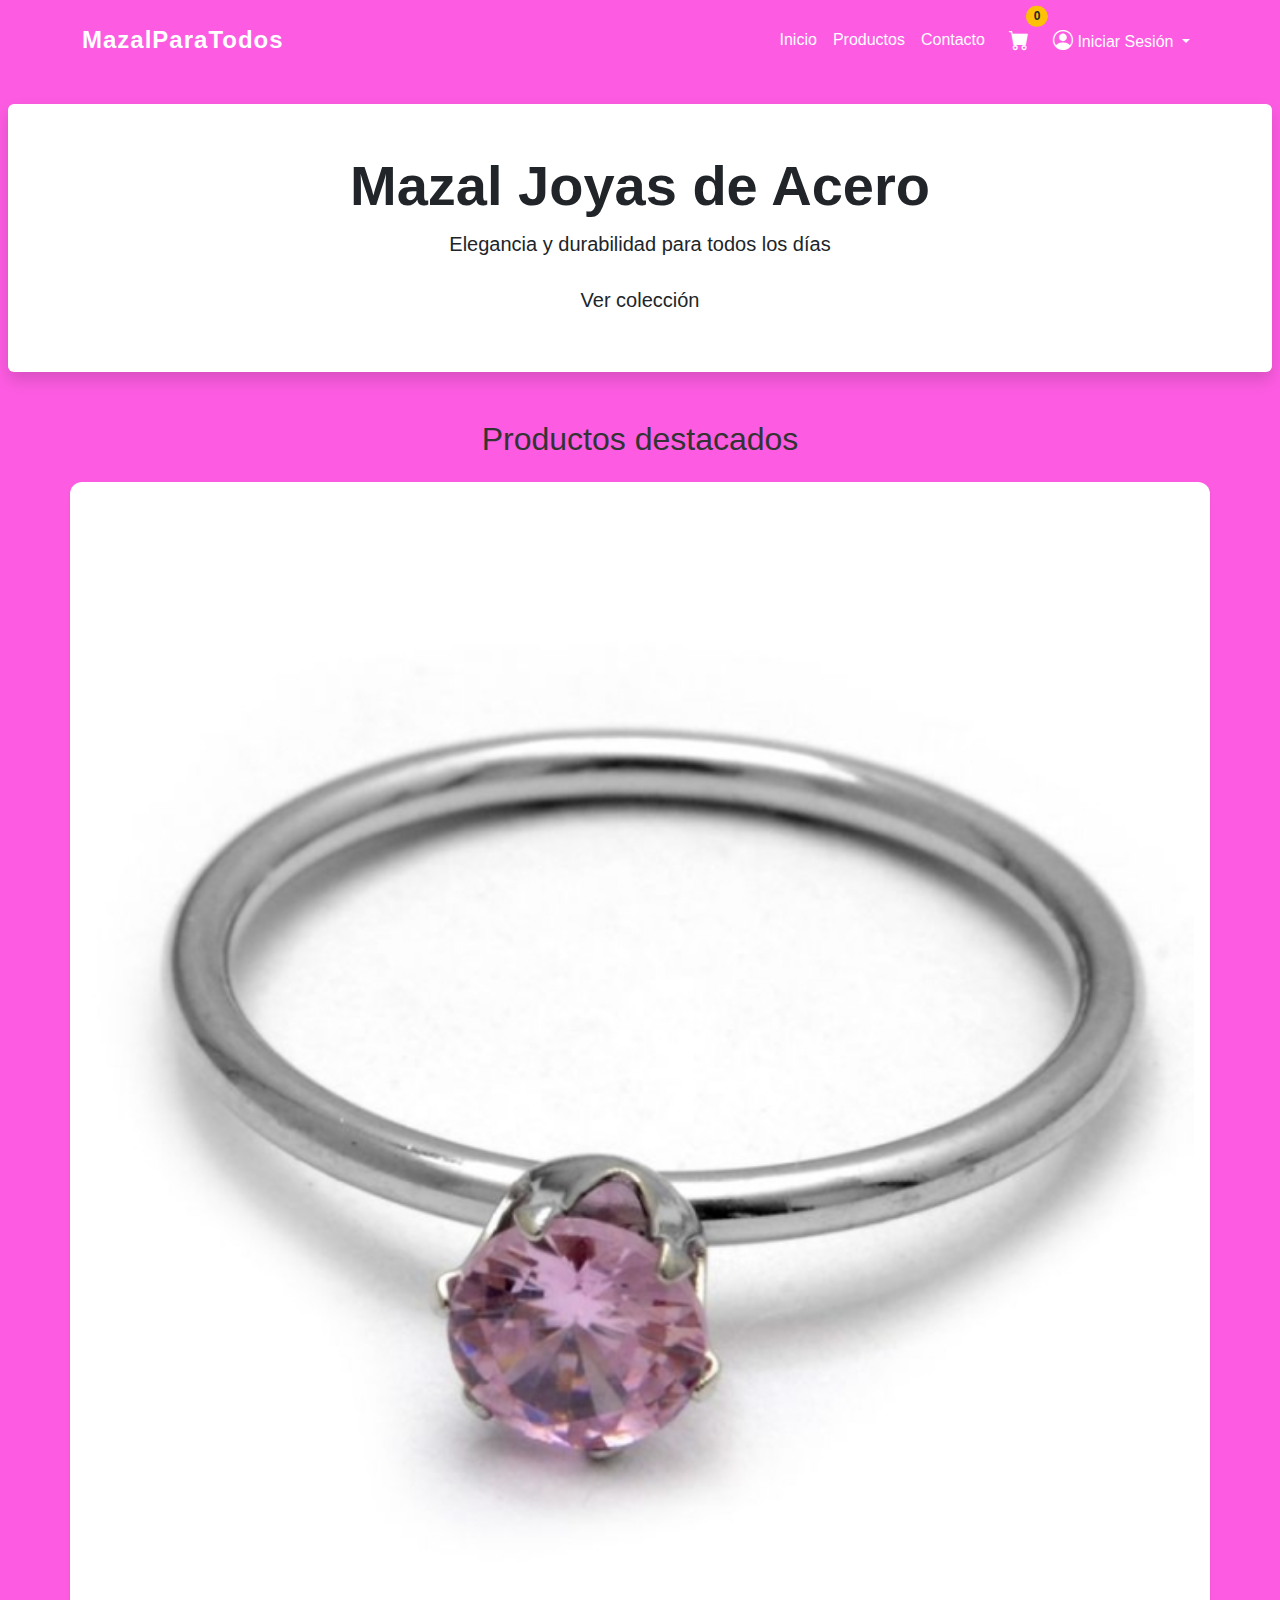
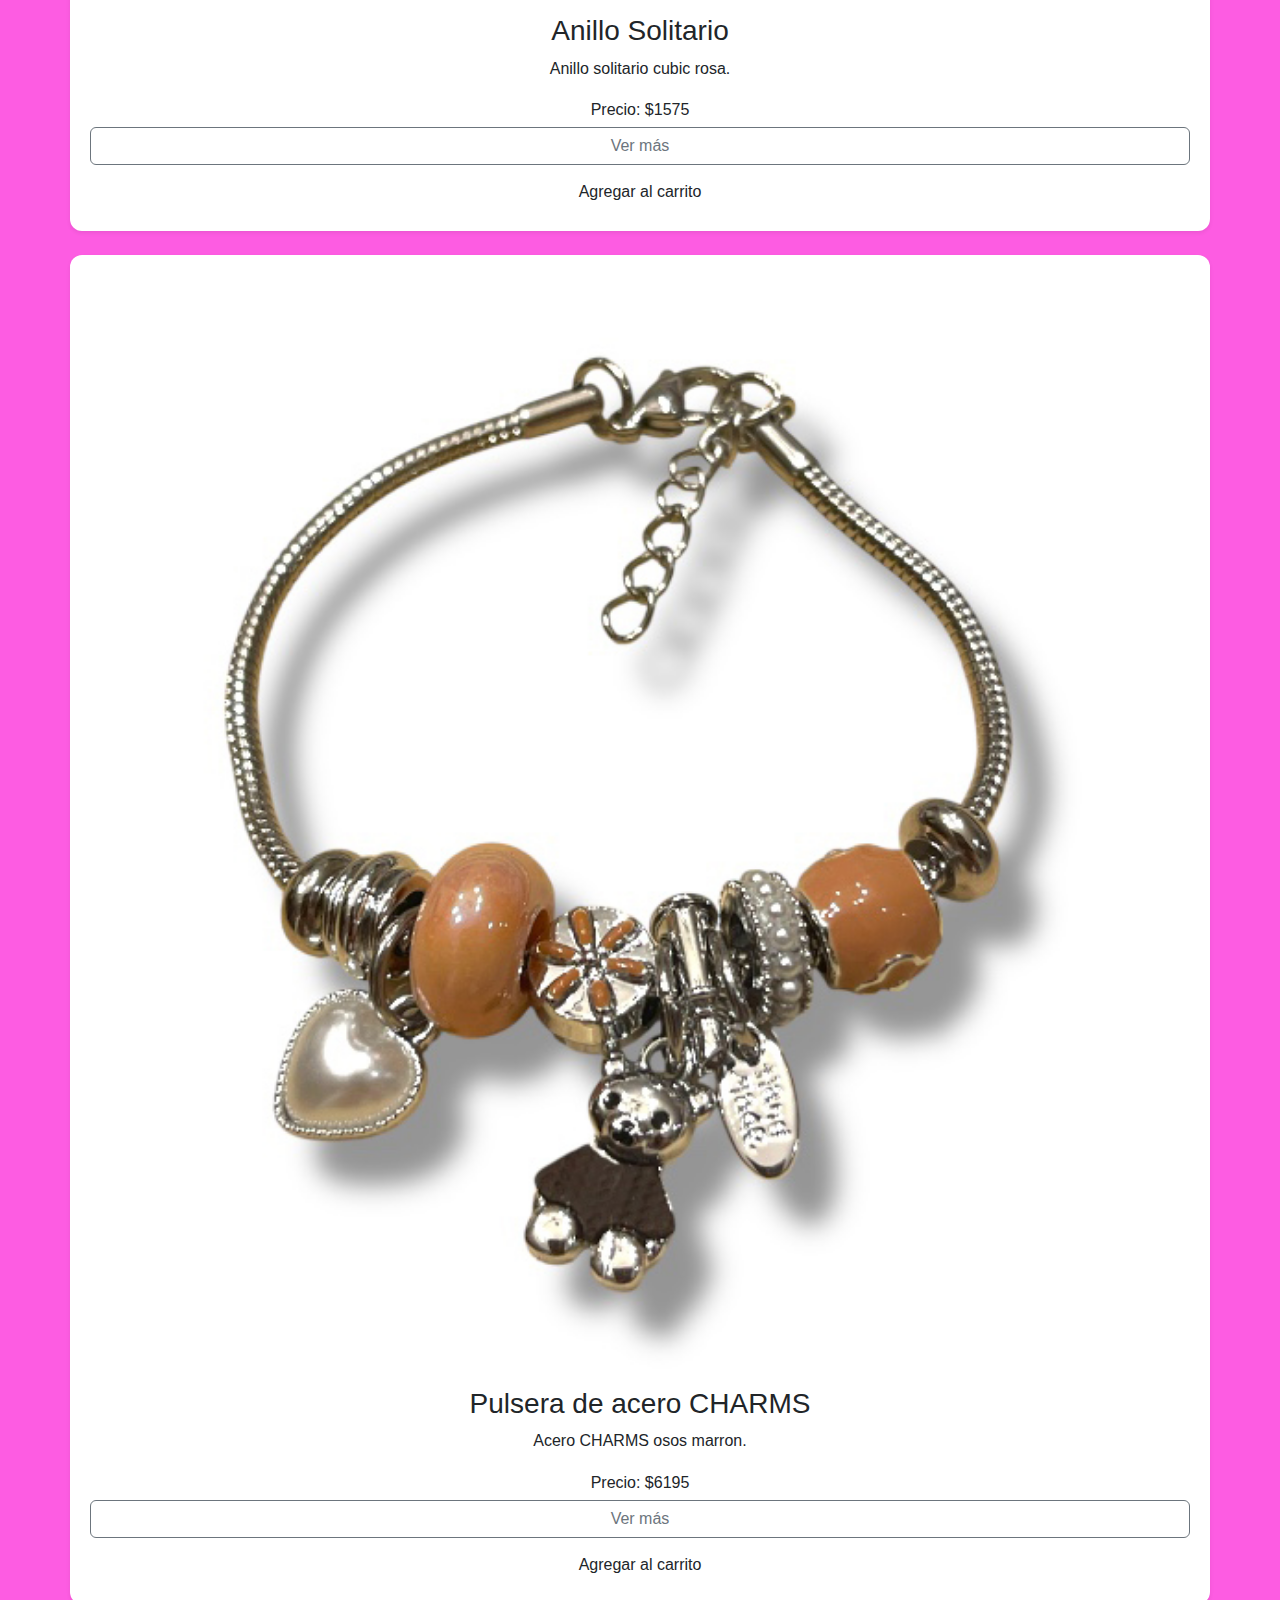
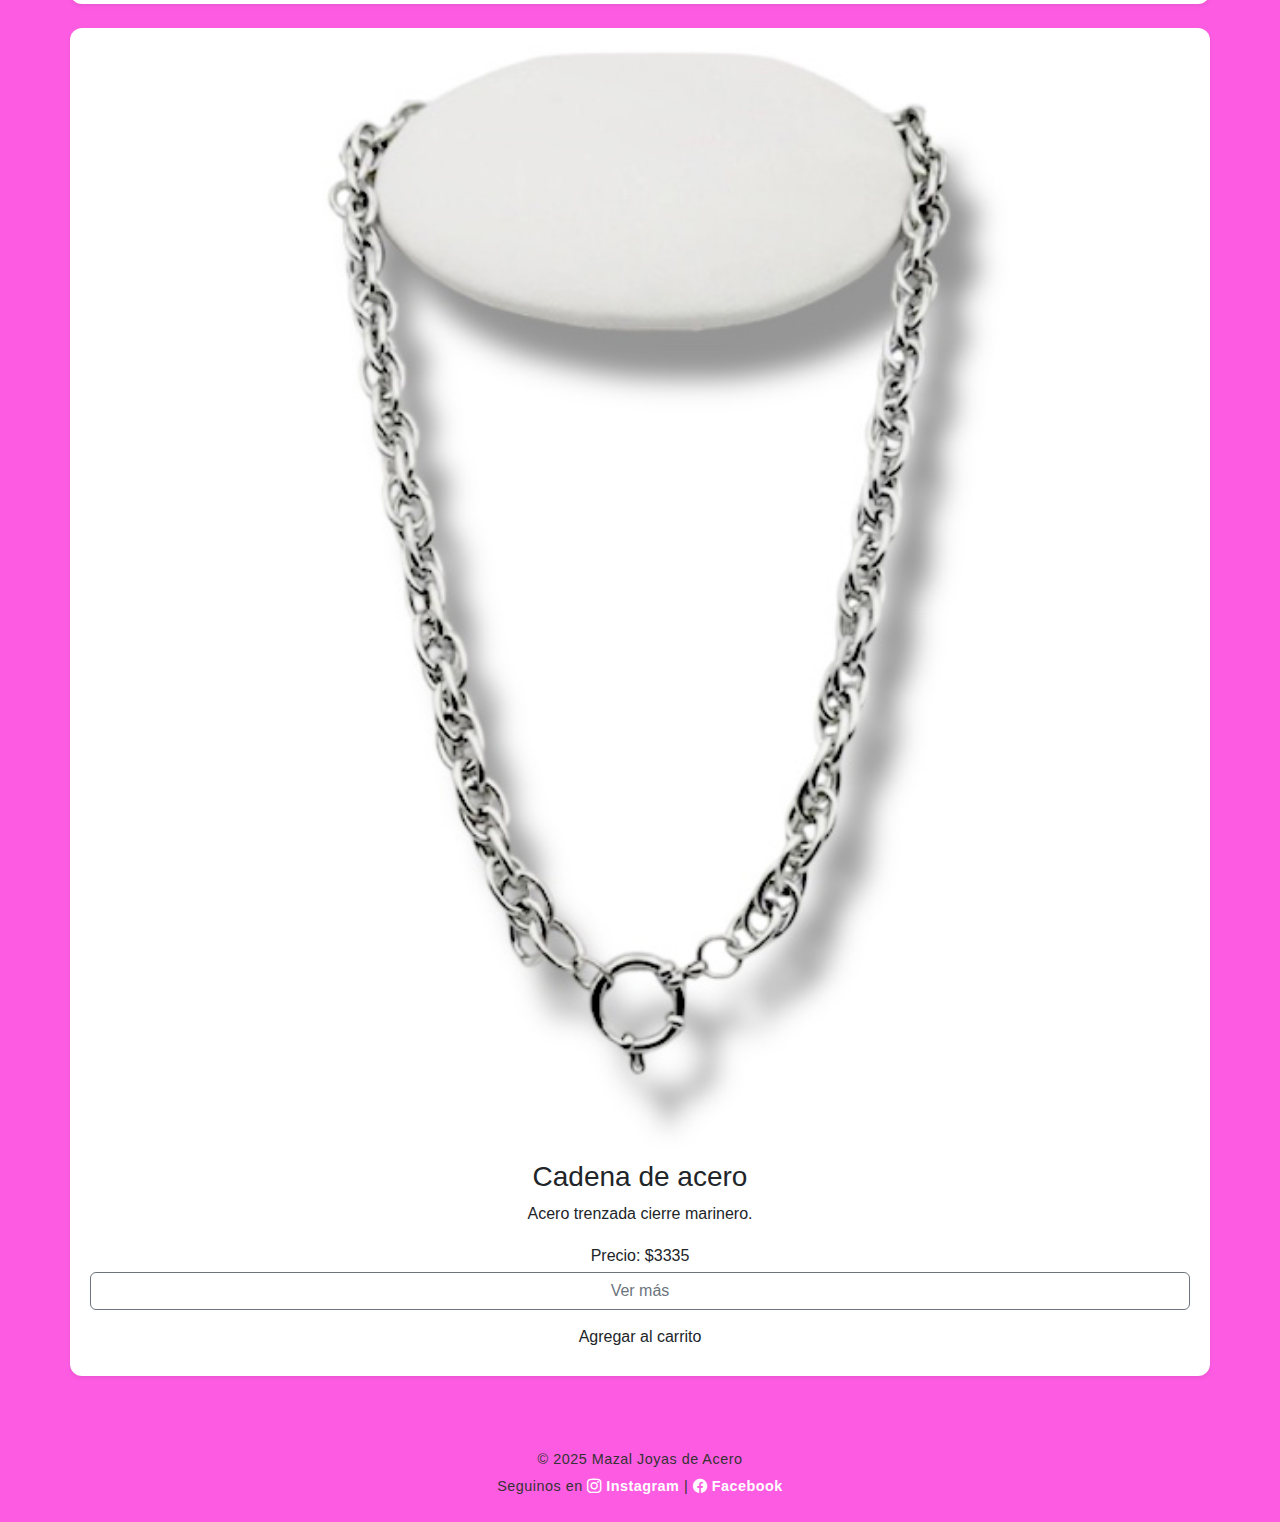
<file: index.html>
<!DOCTYPE html>
<html lang="es">
<head>
  <meta charset="UTF-8">
  <meta name="viewport" content="width=device-width, initial-scale=1.0">
  <title>Mazal Joyas de Acero</title>
  <!-- Bootstrap CSS -->
  <link href="https://cdn.jsdelivr.net/npm/bootstrap@5.3.3/dist/css/bootstrap.min.css" rel="stylesheet">
  <link rel="stylesheet" href="https://cdn.jsdelivr.net/npm/bootstrap-icons@1.10.5/font/bootstrap-icons.css">
  <link rel="stylesheet" href="./assets/css/style.css">
</head>
<body>
  <!-- NAVBAR -->
  <nav class="navbar navbar-expand-lg navbar-morado">
    <div class="container">
      <a class="navbar-brand fw-bold text-white" href="index.html">MazalParaTodos</a>
      <button class="navbar-toggler" type="button" data-bs-toggle="collapse" data-bs-target="#navbarNav">
        <span class="navbar-toggler-icon"></span>
      </button>
      <div class="collapse navbar-collapse" id="navbarNav">
        <ul class="navbar-nav ms-auto align-items-center">
          <li class="nav-item"><a class="nav-link active text-white" href="index.html">Inicio</a></li>
          <li class="nav-item"><a class="nav-link text-white" href="pages/productos.html">Productos</a></li>
          <li class="nav-item"><a class="nav-link text-white" href="pages/contactos.html">Contacto</a></li>

          <!-- ICONO CARRITO -->
          <li class="nav-item mx-2">
            <a class="nav-link position-relative text-white" href="pages/carrito.html">
              <i class="bi bi-cart-fill fs-5"></i>
              <span class="position-absolute top-0 start-100 translate-middle badge rounded-pill bg-warning text-dark">
                0
              </span>
            </a>
          </li>

        <!-- ICONO CUENTA -->
<li class="nav-item dropdown" id="navCuenta">
  <a class="nav-link dropdown-toggle text-white" href="#" role="button" data-bs-toggle="dropdown">
    <i class="bi bi-person-circle fs-5"></i>
    <span id="navCuentaText">Iniciar Sesión</span>
  </a>
  <ul class="dropdown-menu dropdown-menu-end">
    <li><a class="dropdown-item" href="pages/perfil.html">Iniciar Sesión</a></li>
  </ul>
</li>
        </ul>
      </div>
    </div>
  </nav>

  <!-- HERO -->
  <section class="bg-white text-dark text-center p-5 rounded shadow mt-4 mx-2">
    <div class="container">
      <h1 class="display-4 fw-bold">Mazal Joyas de Acero</h1>
      <p class="lead">Elegancia y durabilidad para todos los días</p>
      <a href="pages/productos.html" class="btn btn-morado btn-lg">Ver colección</a>
    </div>
  </section>

  <!-- PRODUCTOS DESTACADOS -->
  <section class="container my-5 section-destacados">
    <h2 class="text-center mb-4">Productos destacados</h2>
    <div class="row g-4" id="productos"></div>
  </section>

  <!-- FOOTER -->
  <footer class="footer-morado text-center py-4 mt-5">
    <div class="container">
      <p class="mb-1">© 2025 Mazal Joyas de Acero</p>
      <p class="mb-0">Seguinos en 
        <a href="https://www.instagram.com/mazalparatodos/" class="text-white fw-bold"><i class="bi bi-instagram"></i> Instagram</a> |
        <a href="https://www.facebook.com/mazalparatodos" class="text-white fw-bold"><i class="bi bi-facebook"></i> Facebook</a>
      </p>
    </div>
  </footer>

  <!-- MODAL -->
  <div class="modal fade" id="productModal" tabindex="-1" aria-labelledby="productModalLabel" aria-hidden="true">
    <div class="modal-dialog modal-dialog-centered">
      <div class="modal-content">
        <div class="modal-header">
          <h5 class="modal-title" id="productModalLabel">Detalles del producto</h5>
          <button type="button" class="btn-close" data-bs-dismiss="modal" aria-label="Cerrar"></button>
        </div>
        <div class="modal-body"></div>
      </div>
    </div>
  </div>

  <!-- Bootstrap JS -->
  <script src="https://cdn.jsdelivr.net/npm/bootstrap@5.3.3/dist/js/bootstrap.bundle.min.js"></script>
  <script type="module" src="./assets/js/script.js"></script>
</body>
</html>
</file>
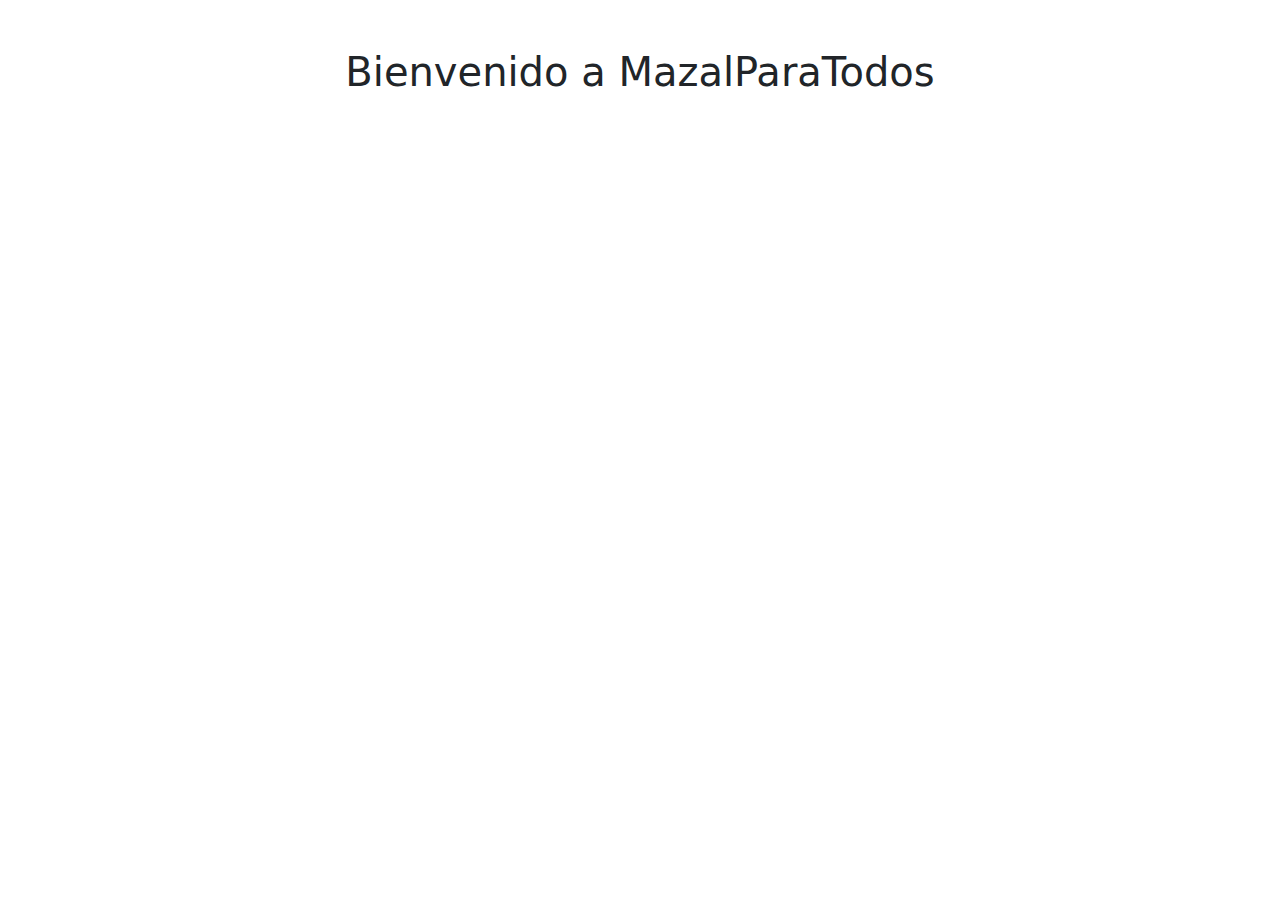
<file: git-example/index.html>
<!DOCTYPE html>
<html lang="es">
<head>
  <meta charset="UTF-8">
  <meta name="viewport" content="width=device-width, initial-scale=1">
  <title>MazalParaTodos - Joyería de Acero</title>
  <!-- Bootstrap CSS -->
  <link href="https://cdn.jsdelivr.net/npm/bootstrap@5.3.3/dist/css/bootstrap.min.css" rel="stylesheet">
</head>
<body>

  <h1 class="text-center mt-5">Bienvenido a MazalParaTodos</h1>

  <!-- Bootstrap JS con Popper -->
  <script src="https://cdn.jsdelivr.net/npm/bootstrap@5.3.3/dist/js/bootstrap.bundle.min.js"></script>
</body>
</html>
</file>
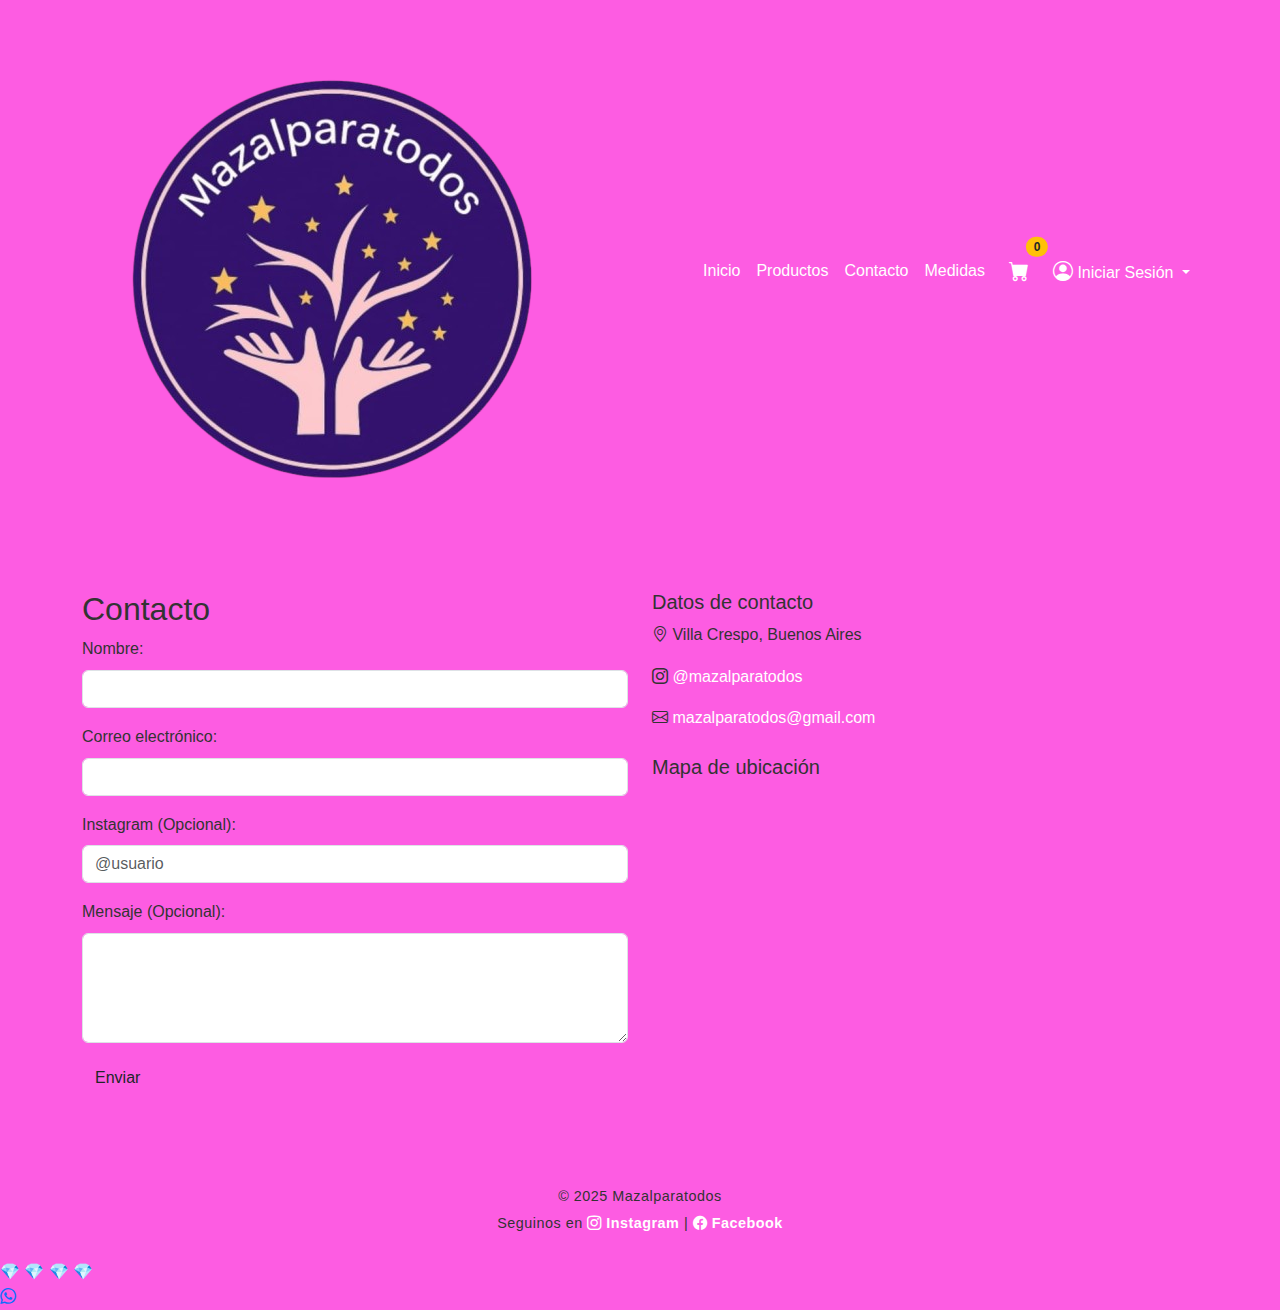
<file: pages/contactos.html>
<!DOCTYPE html>
<html lang="es">
<head>
  <meta charset="UTF-8">
  <meta name="viewport" content="width=device-width, initial-scale=1.0">
  <title>Mazal Joyas de Acero</title>
  <!-- Bootstrap CSS -->
  <link href="https://cdn.jsdelivr.net/npm/bootstrap@5.3.3/dist/css/bootstrap.min.css" rel="stylesheet">
  <link rel="stylesheet" href="https://cdn.jsdelivr.net/npm/bootstrap-icons@1.10.5/font/bootstrap-icons.css">
  <link rel="stylesheet" href="/assets/css/style.css">
</head>
<body>
  <!-- NAVBAR -->
  <nav class="navbar navbar-expand-lg navbar-morado">
    <div class="container">
      <a class="navbar-brand" href="/index.html">
        <img src="/assets/images/Logo_mazal-removebg-preview.png" alt="Mazalparatodos">
      </a>
      <button class="navbar-toggler" type="button" data-bs-toggle="collapse" data-bs-target="#navbarNav">
        <span class="navbar-toggler-icon"></span>
      </button>
      <div class="collapse navbar-collapse" id="navbarNav">
        <ul class="navbar-nav ms-auto align-items-center">
          <li class="nav-item"><a class="nav-link active text-white" href="/index.html">Inicio</a></li>
          <li class="nav-item"><a class="nav-link text-white" href="/pages/productos.html">Productos</a></li>
          <li class="nav-item"><a class="nav-link text-white" href="/pages/contactos.html">Contacto</a></li>
          <!-- NUEVO ITEM MEDIDAS -->
          <li class="nav-item"><a class="nav-link text-white" href="/pages/medidas.html">Medidas</a></li>
          <!-- ICONO CARRITO -->
          <li class="nav-item mx-2">
            <a class="nav-link position-relative text-white" href="/pages/carrito.html">
              <i class="bi bi-cart-fill fs-5"></i>
              <span class="position-absolute top-0 start-100 translate-middle badge rounded-pill bg-warning text-dark">
                0
              </span>
            </a>
          </li>
          <!-- ICONO CUENTA -->
          <li class="nav-item dropdown" id="navCuenta">
            <a class="nav-link dropdown-toggle text-white" href="#" role="button" data-bs-toggle="dropdown">
              <i class="bi bi-person-circle fs-5"></i>
              <span id="navCuentaText">Iniciar Sesión</span>
            </a>
            <ul class="dropdown-menu dropdown-menu-end">
              <li><a class="dropdown-item" href="/pages/perfil.html">Iniciar Sesión</a></li>
            </ul>
          </li>
        </ul>
      </div>
    </div>
  </nav>
  <!-- CONTACTO -->
  <section class="container my-5">
    <div class="row g-4">
      <!-- FORMULARIO -->
      <div class="col-md-6">
        <h2>Contacto</h2>
        <form id="formContacto" action="contacto.html" method="post">
          <ul class="list-unstyled">
            <li class="mb-3">
              <label for="name" class="form-label">Nombre:</label>
              <input type="text" id="name" name="user_name" class="form-control" required>
            </li>
            <li class="mb-3">
              <label for="mail" class="form-label">Correo electrónico:</label>
              <input type="email" id="mail" name="user_mail" class="form-control" required>
            </li>
            <li class="mb-3">
              <label for="insta" class="form-label">Instagram (Opcional):</label>
              <input type="text" id="insta" name="user_instagram" class="form-control" placeholder="@usuario">
            </li>
            <li class="mb-3">
              <label for="msg" class="form-label">Mensaje (Opcional):</label>
              <textarea id="msg" name="user_message" class="form-control" rows="4"></textarea>
            </li>
            <li>
              <button type="submit" class="btn btn-morado">Enviar</button>
            </li>
          </ul>
        </form>
      </div>

      <!-- DATOS Y MAPA -->
      <div class="col-md-6">
        <div class="mb-4">
          <h5>Datos de contacto</h5>
          <p><i class="bi bi-geo-alt"></i> Villa Crespo, Buenos Aires</p>
          <p><i class="bi bi-instagram"></i> <a href="https://www.instagram.com/mazalparatodos/" class="text-decoration-none text-white" target="_blank">@mazalparatodos</a></p>
          <p><i class="bi bi-envelope"></i> <a href="mailto:mazalparatodos@gmail.com" class="text-decoration-none text-white">mazalparatodos@gmail.com</a></p>
        </div>
        <div>
          <h5>Mapa de ubicación</h5>
          <iframe 
            src="https://www.google.com/maps/embed?pb=!1m18!1m12!1m3!1d3281.812421702013!2d-58.4617483!3d-34.5947209!2m3!1f0!2f0!3f0!3m2!1i1024!2i768!4f13.1!3m3!1m2!1s0x95bcca0c687ee0b7%3A0x879b67a1fd77fb98!2sVilla+Crespo%2C+Buenos+Aires!5e0!3m2!1ses!2sar!4v1695000000000!5m2!1ses!2sar" 
            width="100%" height="300" style="border:0;" allowfullscreen="" loading="lazy"></iframe>
        </div>
      </div>
    </div>
  </section>

  <!-- FOOTER -->
  <footer class="footer-morado text-center py-4 mt-5">
    <div class="container">
      <p class="mb-1">© 2025 Mazalparatodos</p>
      <p class="mb-0">Seguinos en 
        <a href="https://www.instagram.com/mazalparatodos/" class="text-white fw-bold"><i class="bi bi-instagram"></i> Instagram</a> |
        <a href="https://www.facebook.com/mazalparatodos" class="text-white fw-bold"><i class="bi bi-facebook"></i> Facebook</a>
      </p>
    </div>
  </footer>

  <!-- LOADER -->
<div id="loader">
  <div class="loader-ring">
    <span>💎</span>
    <span>💎</span>
    <span>💎</span>
    <span>💎</span>
  </div>
</div>

 <!-- BOTÓN WHATSAPP con tooltip -->
  <a href="https://wa.me/5491165467108" 
     class="whatsapp-float" 
     target="_blank" 
     aria-label="Chatear por WhatsApp"
     data-bs-toggle="tooltip" 
     data-bs-placement="left" 
     title="Escribinos por WhatsApp">
    <i class="bi bi-whatsapp"></i>
  </a>

  <!-- Bootstrap JS -->
  <script src="https://cdn.jsdelivr.net/npm/bootstrap@5.3.3/dist/js/bootstrap.bundle.min.js"></script>
  <script type="module" src="../assets/js/contacto.js"></script>
</body>
</html>
</file>
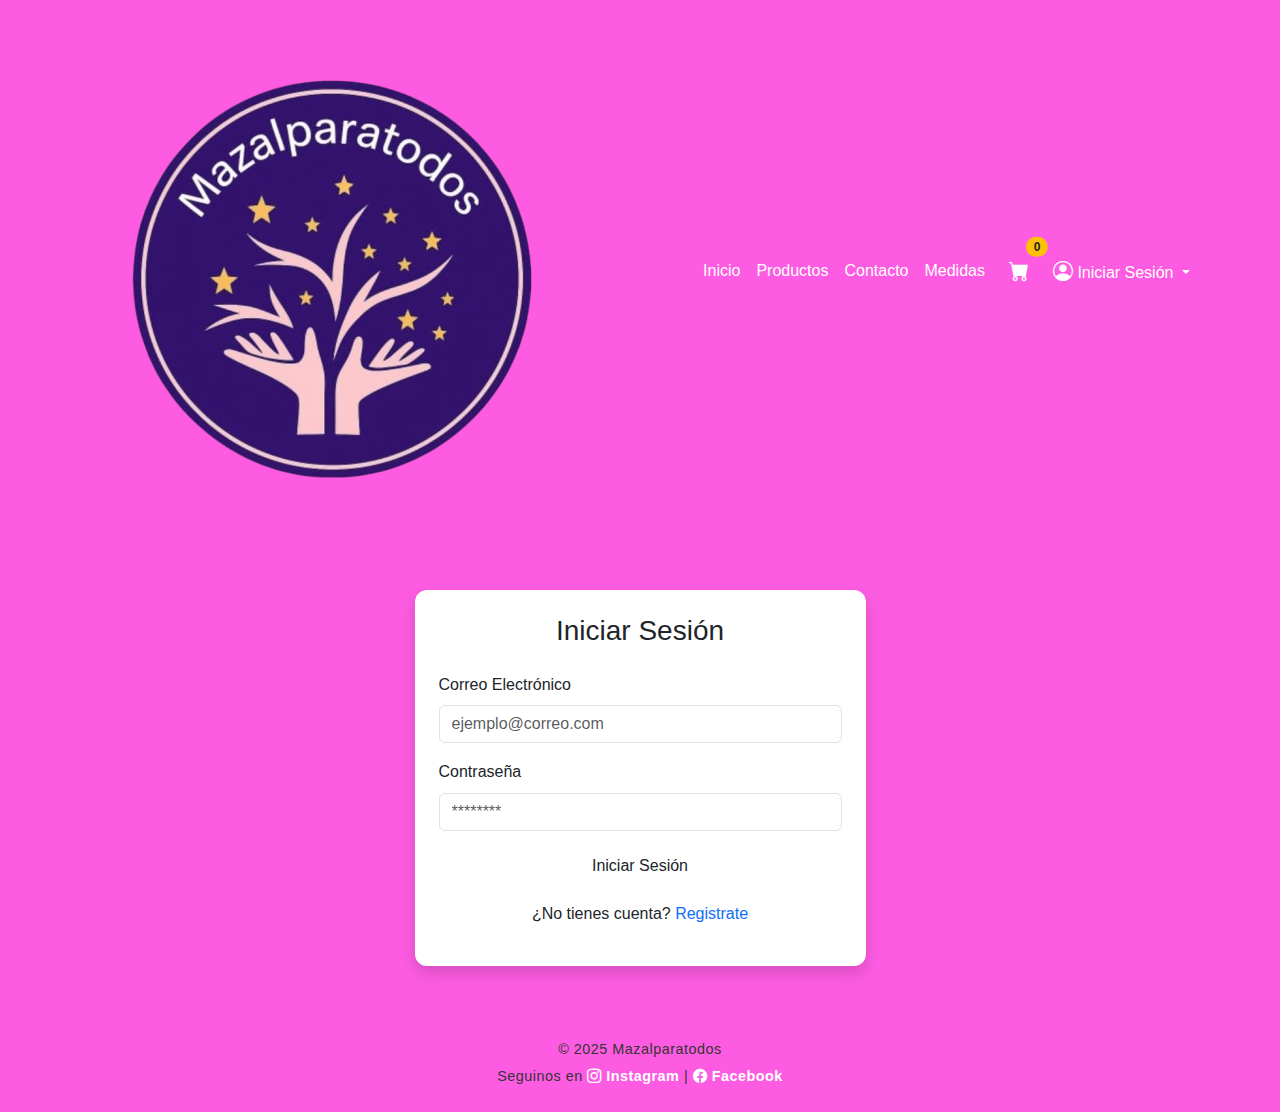
<file: pages/perfil.html>
<!DOCTYPE html>
<html lang="es">
<head>
  <meta charset="UTF-8">
  <meta name="viewport" content="width=device-width, initial-scale=1.0">
  <title>Mazal Joyas de Acero</title>
  <!-- Bootstrap CSS -->
  <link href="https://cdn.jsdelivr.net/npm/bootstrap@5.3.3/dist/css/bootstrap.min.css" rel="stylesheet">
  <link rel="stylesheet" href="https://cdn.jsdelivr.net/npm/bootstrap-icons@1.10.5/font/bootstrap-icons.css">
  <link rel="stylesheet" href="/assets/css/style.css">
</head>
<body>
  <!-- NAVBAR -->
  <nav class="navbar navbar-expand-lg navbar-morado">
    <div class="container">
      <a class="navbar-brand" href="/index.html">
        <img src="/assets/images/Logo_mazal-removebg-preview.png" alt="Mazalparatodos">
      </a>
      <button class="navbar-toggler" type="button" data-bs-toggle="collapse" data-bs-target="#navbarNav">
        <span class="navbar-toggler-icon"></span>
      </button>
      <div class="collapse navbar-collapse" id="navbarNav">
        <ul class="navbar-nav ms-auto align-items-center">
          <li class="nav-item"><a class="nav-link active text-white" href="/index.html">Inicio</a></li>
          <li class="nav-item"><a class="nav-link text-white" href="/pages/productos.html">Productos</a></li>
          <li class="nav-item"><a class="nav-link text-white" href="/pages/contactos.html">Contacto</a></li>
          <!-- NUEVO ITEM MEDIDAS -->
          <li class="nav-item"><a class="nav-link text-white" href="/pages/medidas.html">Medidas</a></li>
          <!-- ICONO CARRITO -->
          <li class="nav-item mx-2">
            <a class="nav-link position-relative text-white" href="/pages/carrito.html">
              <i class="bi bi-cart-fill fs-5"></i>
              <span class="position-absolute top-0 start-100 translate-middle badge rounded-pill bg-warning text-dark">
                0
              </span>
            </a>
          </li>
          <!-- ICONO CUENTA -->
          <li class="nav-item dropdown" id="navCuenta">
            <a class="nav-link dropdown-toggle text-white" href="#" role="button" data-bs-toggle="dropdown">
              <i class="bi bi-person-circle fs-5"></i>
              <span id="navCuentaText">Iniciar Sesión</span>
            </a>
            <ul class="dropdown-menu dropdown-menu-end">
              <li><a class="dropdown-item" href="/pages/perfil.html">Iniciar Sesión</a></li>
            </ul>
          </li>
        </ul>
      </div>
    </div>
  </nav>

  <!-- FORMULARIO DE INICIO DE SESIÓN -->
  <section class="container my-5">
    <div class="row justify-content-center">
      <div class="col-md-6 col-lg-5">
        <div class="card p-4 shadow bg-white text-dark">
          <h3 class="text-center mb-4">Iniciar Sesión</h3>
          <form id="loginForm">
            <div class="mb-3">
              <label for="email" class="form-label">Correo Electrónico</label>
              <input type="email" class="form-control" id="email" placeholder="ejemplo@correo.com" required>
            </div>
            <div class="mb-3">
              <label for="password" class="form-label">Contraseña</label>
              <input type="password" class="form-control" id="password" placeholder="********" required>
            </div>
            <button type="submit" class="btn btn-morado w-100">Iniciar Sesión</button>
          </form>
          <p class="mt-3 text-center">¿No tienes cuenta? <a href="registro.html" class="text-decoration-none">Registrate</a></p>
        </div>
      </div>
    </div>
  </section>

  <!-- FOOTER -->
  <footer class="footer-morado text-center py-4 mt-5">
    <div class="container">
      <p class="mb-1">© 2025 Mazalparatodos</p>
      <p class="mb-0">Seguinos en 
        <a href="https://www.instagram.com/mazalparatodos/" class="text-white fw-bold"><i class="bi bi-instagram"></i> Instagram</a> |
        <a href="https://www.facebook.com/mazalparatodos" class="text-white fw-bold"><i class="bi bi-facebook"></i> Facebook</a>
      </p>
    </div>
  </footer>

 
  <!-- Bootstrap JS -->
  <script src="https://cdn.jsdelivr.net/npm/bootstrap@5.3.3/dist/js/bootstrap.bundle.min.js"></script>
  <!-- Script de login -->
  <script type="module" src="../assets/js/login.js"></script>
</body>
</html>
</file>
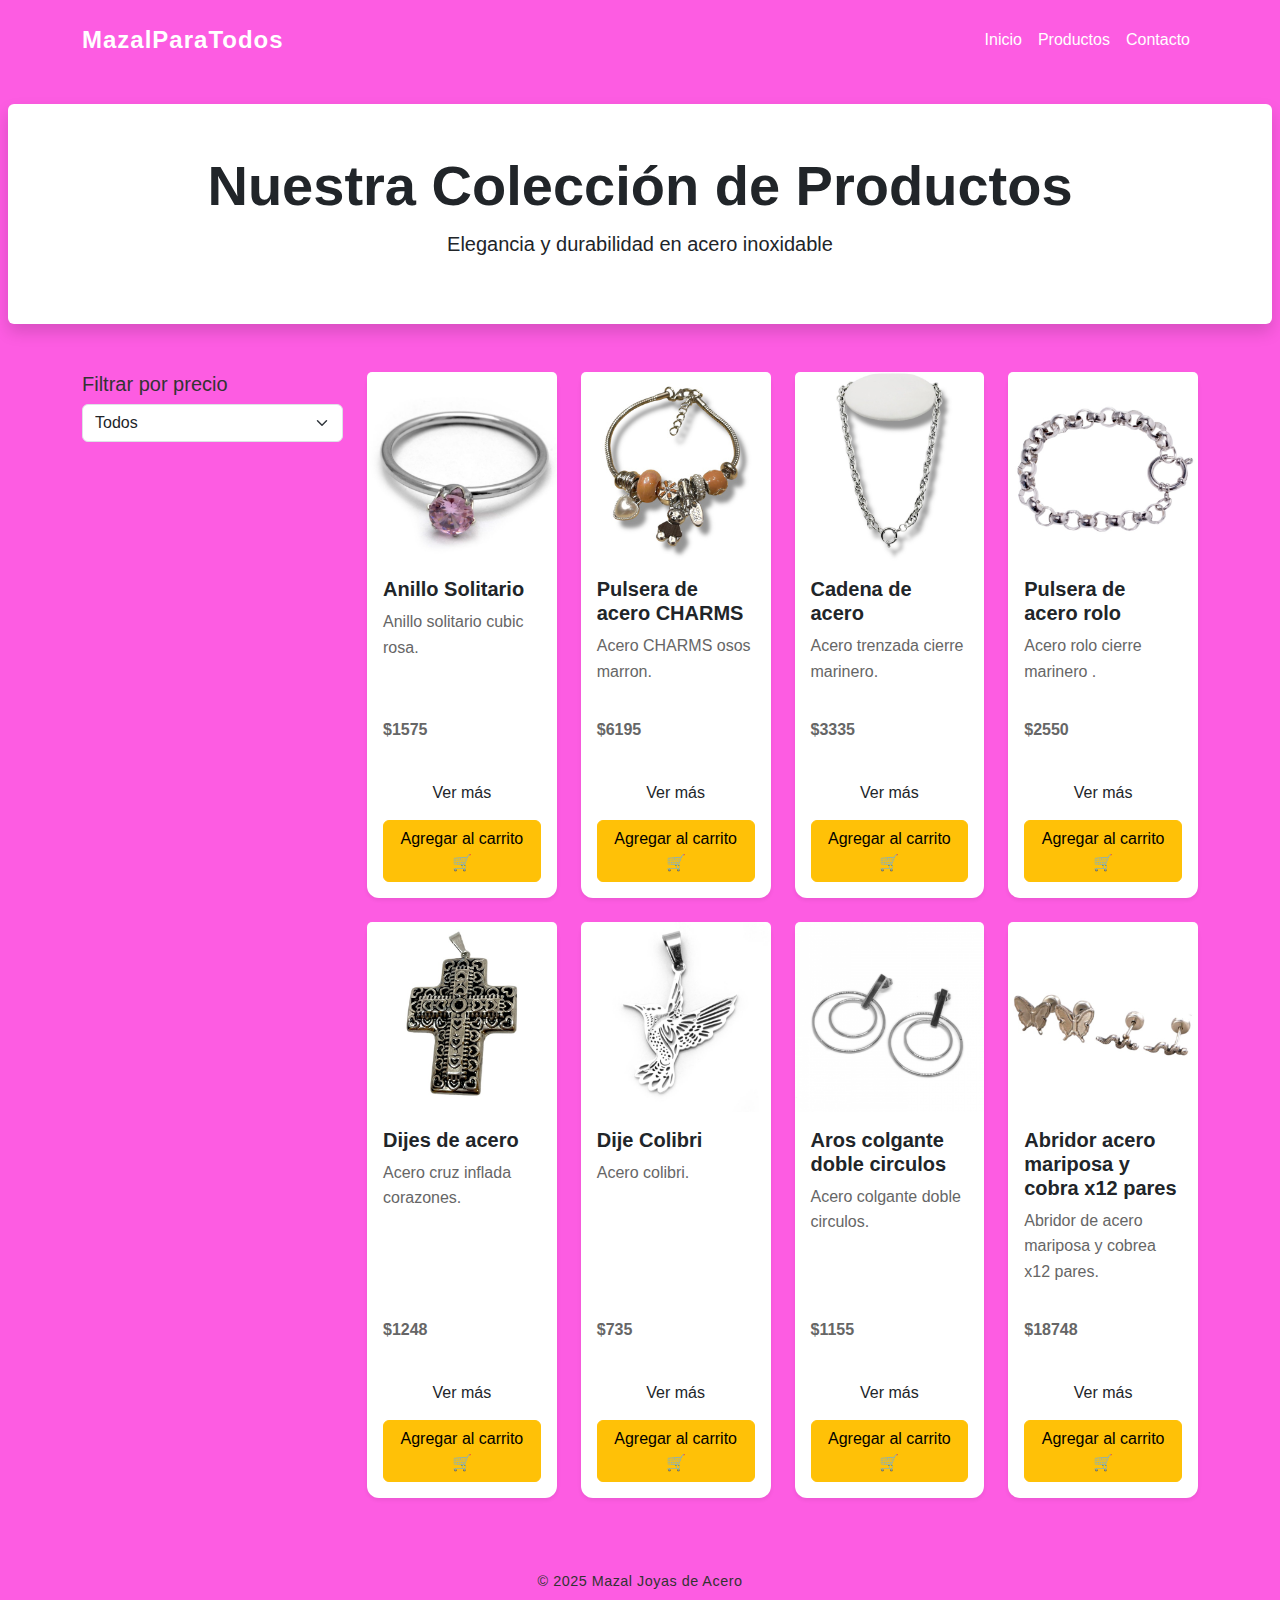
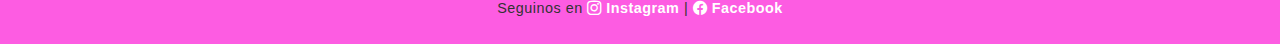
<file: pages/productos.html>
<!DOCTYPE html>
<html lang="es">
<head>
  <meta charset="UTF-8">
  <meta name="viewport" content="width=device-width, initial-scale=1.0">
  <title>Mazal Joyas de Acero - Productos</title>
  <link href="https://cdn.jsdelivr.net/npm/bootstrap@5.3.3/dist/css/bootstrap.min.css" rel="stylesheet">
  <link rel="stylesheet" href="https://cdn.jsdelivr.net/npm/bootstrap-icons@1.10.5/font/bootstrap-icons.css">
  <link rel="stylesheet" href="../assets/css/style.css">
</head>
<body>
  <!-- NAVBAR -->
  <nav class="navbar navbar-expand-lg navbar-morado">
    <div class="container">
      <a class="navbar-brand fw-bold text-white" href="../index.html">MazalParaTodos</a>
      <button class="navbar-toggler" type="button" data-bs-toggle="collapse" data-bs-target="#navbarNav">
        <span class="navbar-toggler-icon"></span>
      </button>
      <div class="collapse navbar-collapse" id="navbarNav">
        <ul class="navbar-nav ms-auto">
          <li class="nav-item"><a class="nav-link text-white" href="../index.html">Inicio</a></li>
          <li class="nav-item"><a class="nav-link active text-white" href="productos.html">Productos</a></li>
          <li class="nav-item"><a class="nav-link text-white" href="contactos.html">Contacto</a></li>
        </ul>
      </div>
    </div>
  </nav>

  <!-- HERO -->
  <section class="bg-white text-dark text-center p-5 rounded shadow mt-4 mx-2">
    <div class="container">
      <h1 class="display-4 fw-bold">Nuestra Colección de Productos</h1>
      <p class="lead">Elegancia y durabilidad en acero inoxidable</p>
    </div>
  </section>

  <!-- FILTROS + GRILLA -->
  <section class="container my-5">
    <div class="row">
      <aside class="col-md-3 mb-3">
        <h5>Filtrar por precio</h5>
        <select id="filtroPrecio" class="form-select">
          <option value="">Todos</option>
          <option value="0-3000">Hasta $3000</option>
          <option value="3001-5000">$3001 - $5000</option>
          <option value="5001-10000">Más de $5000</option>
        </select>
      </aside>
      <div class="col-md-9">
        <div class="row g-4" id="productos"></div>
      </div>
    </div>
  </section>

  <!-- MODAL -->
  <div class="modal fade" id="productModal" tabindex="-1">
    <div class="modal-dialog modal-dialog-centered modal-lg">
      <div class="modal-content">
        <div class="modal-header">
          <h5 class="modal-title" id="productModalLabel"></h5>
          <button type="button" class="btn-close" data-bs-dismiss="modal"></button>
        </div>
        <div class="modal-body"></div>
      </div>
    </div>
  </div>

  <footer class="footer-morado text-center py-4 mt-5">
    <div class="container">
      <p class="mb-1">© 2025 Mazal Joyas de Acero</p>
      <p class="mb-0">Seguinos en 
        <a href="https://www.instagram.com/mazalparatodos/" class="text-white fw-bold"><i class="bi bi-instagram"></i> Instagram</a> |
        <a href="https://www.facebook.com/mazalparatodos" class="text-white fw-bold"><i class="bi bi-facebook"></i> Facebook</a>
      </p>
    </div>
  </footer>

  <script src="https://cdn.jsdelivr.net/npm/bootstrap@5.3.3/dist/js/bootstrap.bundle.min.js"></script>
  <script type="module" src="../assets/js/catalogo.js"></script>
</body>
</html>
</file>
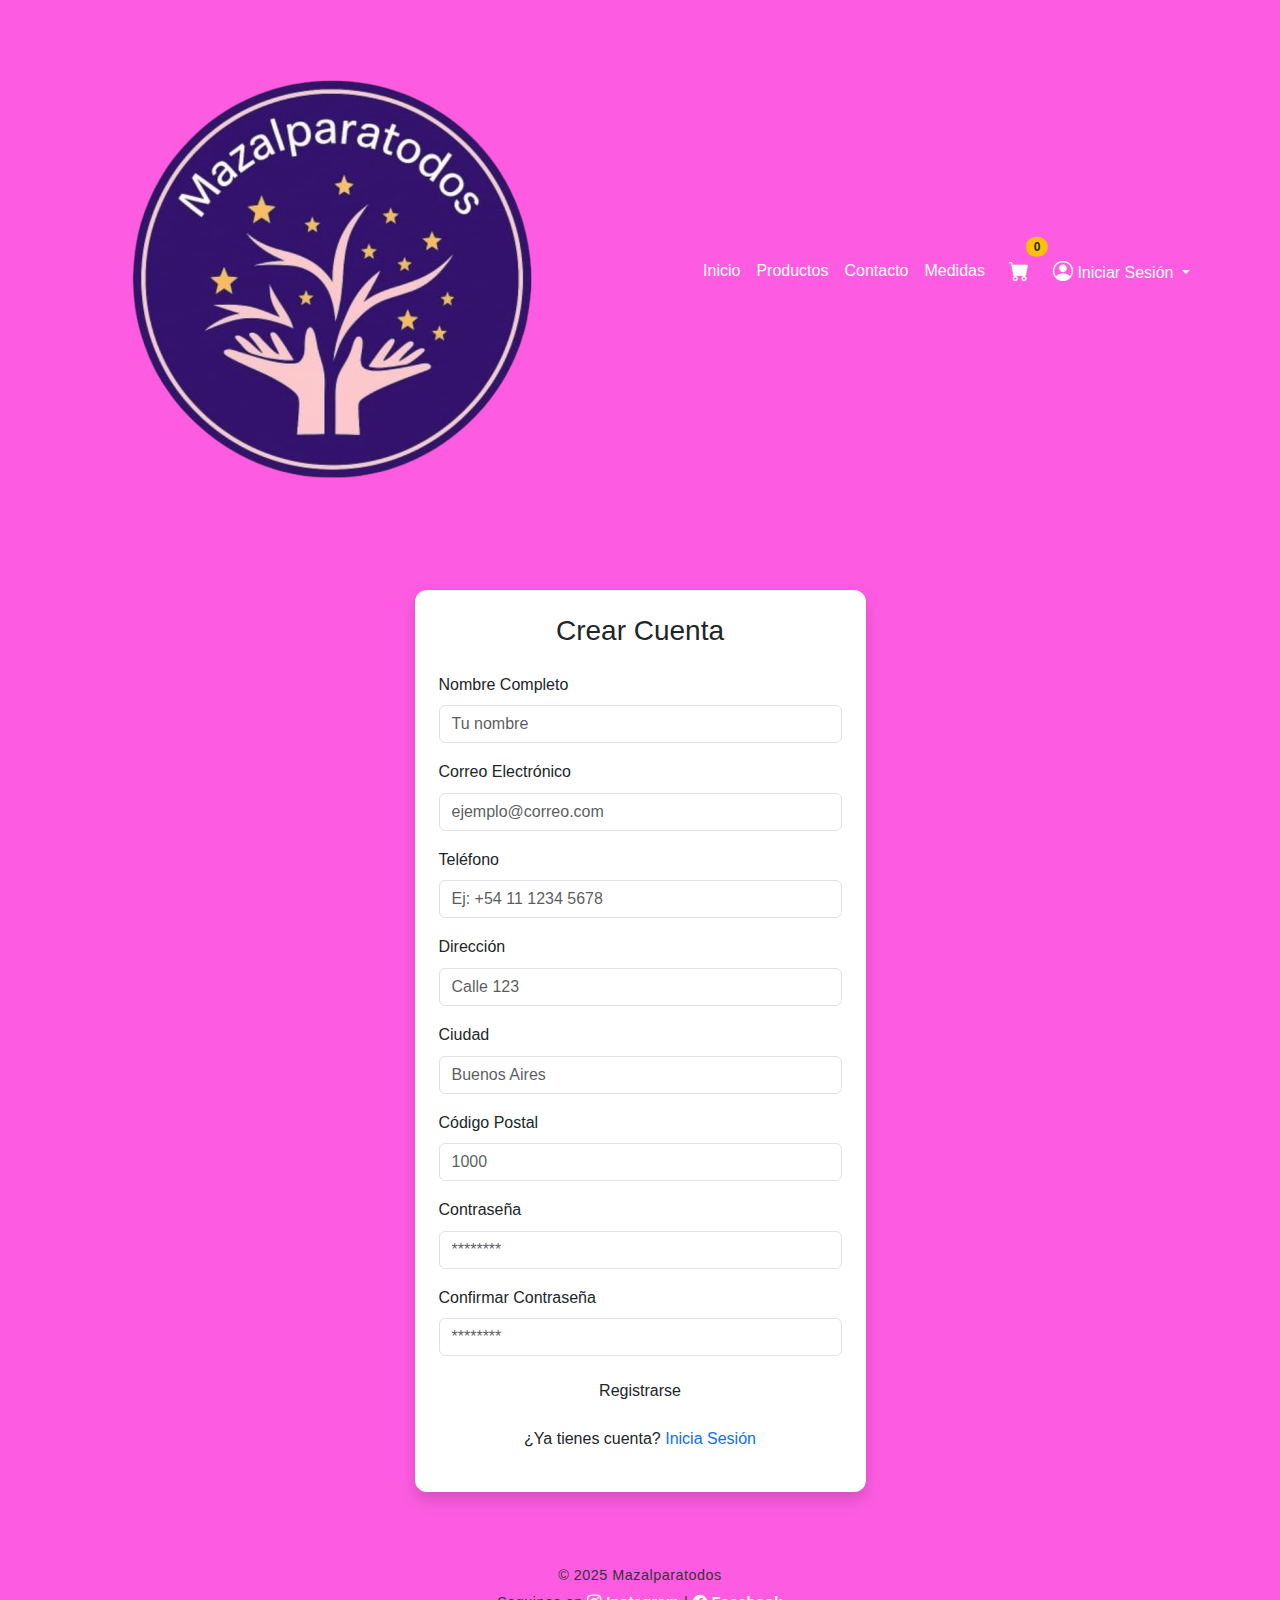
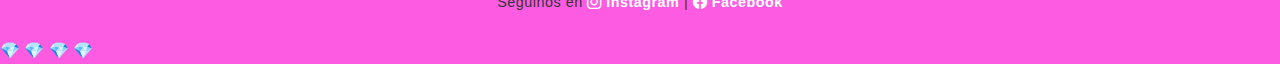
<file: pages/registro.html>
<!DOCTYPE html>
<html lang="es">
<head>
  <meta charset="UTF-8">
  <meta name="viewport" content="width=device-width, initial-scale=1.0">
  <title>Mazal Joyas de Acero</title>
  <!-- Bootstrap CSS -->
  <link href="https://cdn.jsdelivr.net/npm/bootstrap@5.3.3/dist/css/bootstrap.min.css" rel="stylesheet">
  <link rel="stylesheet" href="https://cdn.jsdelivr.net/npm/bootstrap-icons@1.10.5/font/bootstrap-icons.css">
  <link rel="stylesheet" href="/assets/css/style.css">
</head>
<body>
  <!-- NAVBAR -->
  <nav class="navbar navbar-expand-lg navbar-morado">
    <div class="container">
      <a class="navbar-brand" href="/index.html">
        <img src="/assets/images/Logo_mazal-removebg-preview.png" alt="Mazalparatodos">
      </a>
      <button class="navbar-toggler" type="button" data-bs-toggle="collapse" data-bs-target="#navbarNav">
        <span class="navbar-toggler-icon"></span>
      </button>
      <div class="collapse navbar-collapse" id="navbarNav">
        <ul class="navbar-nav ms-auto align-items-center">
          <li class="nav-item"><a class="nav-link active text-white" href="/index.html">Inicio</a></li>
          <li class="nav-item"><a class="nav-link text-white" href="/pages/productos.html">Productos</a></li>
          <li class="nav-item"><a class="nav-link text-white" href="/pages/contactos.html">Contacto</a></li>
          <!-- NUEVO ITEM MEDIDAS -->
          <li class="nav-item"><a class="nav-link text-white" href="/pages/medidas.html">Medidas</a></li>
          <!-- ICONO CARRITO -->
          <li class="nav-item mx-2">
            <a class="nav-link position-relative text-white" href="/pages/carrito.html">
              <i class="bi bi-cart-fill fs-5"></i>
              <span class="position-absolute top-0 start-100 translate-middle badge rounded-pill bg-warning text-dark">
                0
              </span>
            </a>
          </li>
          <!-- ICONO CUENTA -->
          <li class="nav-item dropdown" id="navCuenta">
            <a class="nav-link dropdown-toggle text-white" href="#" role="button" data-bs-toggle="dropdown">
              <i class="bi bi-person-circle fs-5"></i>
              <span id="navCuentaText">Iniciar Sesión</span>
            </a>
            <ul class="dropdown-menu dropdown-menu-end">
              <li><a class="dropdown-item" href="/pages/perfil.html">Iniciar Sesión</a></li>
            </ul>
          </li>
        </ul>
      </div>
    </div>
  </nav>

  <!-- FORMULARIO DE REGISTRO -->
  <section class="container my-5">
    <div class="row justify-content-center">
      <div class="col-md-6 col-lg-5">
        <div class="card p-4 shadow bg-white text-dark">
          <h3 class="text-center mb-4">Crear Cuenta</h3>
          <form id="registroForm">
            <div class="mb-3">
              <label for="nombre" class="form-label">Nombre Completo</label>
              <input type="text" class="form-control" id="nombre" placeholder="Tu nombre" required>
            </div>
            <div class="mb-3">
              <label for="email" class="form-label">Correo Electrónico</label>
              <input type="email" class="form-control" id="email" placeholder="ejemplo@correo.com" required>
            </div>
            <div class="mb-3">
              <label for="telefono" class="form-label">Teléfono</label>
              <input type="text" class="form-control" id="telefono" placeholder="Ej: +54 11 1234 5678" required>
            </div>
            <div class="mb-3">
              <label for="direccion" class="form-label">Dirección</label>
              <input type="text" class="form-control" id="direccion" placeholder="Calle 123" required>
            </div>
            <div class="mb-3">
              <label for="ciudad" class="form-label">Ciudad</label>
              <input type="text" class="form-control" id="ciudad" placeholder="Buenos Aires" required>
            </div>
            <div class="mb-3">
              <label for="cp" class="form-label">Código Postal</label>
              <input type="text" class="form-control" id="cp" placeholder="1000" required>
            </div>
            <div class="mb-3">
              <label for="password" class="form-label">Contraseña</label>
              <input type="password" class="form-control" id="password" placeholder="********" required>
            </div>
            <div class="mb-3">
              <label for="confirmPassword" class="form-label">Confirmar Contraseña</label>
              <input type="password" class="form-control" id="confirmPassword" placeholder="********" required>
            </div>
            <button type="submit" class="btn btn-morado w-100">Registrarse</button>
          </form>
          <p class="mt-3 text-center">¿Ya tienes cuenta? <a href="/pages/login.html" class="text-decoration-none">Inicia Sesión</a></p>
        </div>
      </div>
    </div>
  </section>

  <!-- FOOTER -->
  <footer class="footer-morado text-center py-4 mt-5">
    <div class="container">
      <p class="mb-1">© 2025 Mazalparatodos</p>
      <p class="mb-0">Seguinos en 
        <a href="https://www.instagram.com/mazalparatodos/" class="text-white fw-bold"><i class="bi bi-instagram"></i> Instagram</a> |
        <a href="https://www.facebook.com/mazalparatodos" class="text-white fw-bold"><i class="bi bi-facebook"></i> Facebook</a>
      </p>
    </div>
  </footer>

  <!-- LOADER -->
<div id="loader">
  <div class="loader-ring">
    <span>💎</span>
    <span>💎</span>
    <span>💎</span>
    <span>💎</span>
  </div>
</div>

  <!-- Bootstrap JS -->
  <script src="https://cdn.jsdelivr.net/npm/bootstrap@5.3.3/dist/js/bootstrap.bundle.min.js"></script>
  <!-- Script de registro -->
  <script type="module" src="../assets/js/registro.js"></script>
</body>
</html>
</file>
<file: assets/css/style.css>
/* =========================
   ESTILOS GENERALES
========================= */
body {
  font-family: 'Poppins', sans-serif;
  background-color: #fd5ce2;
  color: #333;
  line-height: 1.6;
}

/* Links */
a {
  text-decoration: none;
  transition: all 0.3s ease;
}
a:hover {
  opacity: 0.8;
}
/* =========================
   NAVBAR
========================= */
.navbar {
  padding: 1rem;
}
.navbar-brand {
  font-size: 1.5rem;
  letter-spacing: 1px;
}
.navbar-dark .nav-link {
  color: #f1f1f1;
}
.navbar-dark .nav-link.active,
.navbar-dark .nav-link:hover {
  color: #ffd700; /* dorado para resaltar */
}

/* =========================
   HERO
========================= */
section.bg-light {
  background: linear-gradient(135deg, #e3e3e3, #fdfdfd);
}
section.bg-light h1 {
  font-size: 3rem;
  color: #111;
}
section.bg-light p {
  font-size: 1.25rem;
  color: #444;
}
section.bg-light .btn-dark {
  background-color: #333;
  border-radius: 30px;
  padding: 0.75rem 2rem;
}

/* =========================
   CARDS DE PRODUCTOS
========================= */
.card {
  border: none;
  transition: transform 0.3s ease, box-shadow 0.3s ease;
  border-radius: 12px;
}
.card:hover {
  transform: translateY(-5px);
  box-shadow: 0 8px 20px rgba(0,0,0,0.15);
}
.card-title {
  font-weight: 600;
  margin-bottom: 0.5rem;
}
.card-text {
  color: #666;
  font-size: 1rem;
}
.btn-outline-dark {
  border-radius: 20px;
}

/* =========================
   FOOTER
========================= */
footer {
  font-size: 0.9rem;
  letter-spacing: 0.5px;
}
footer a:hover {
  color: #ffd700;
}
</file>
